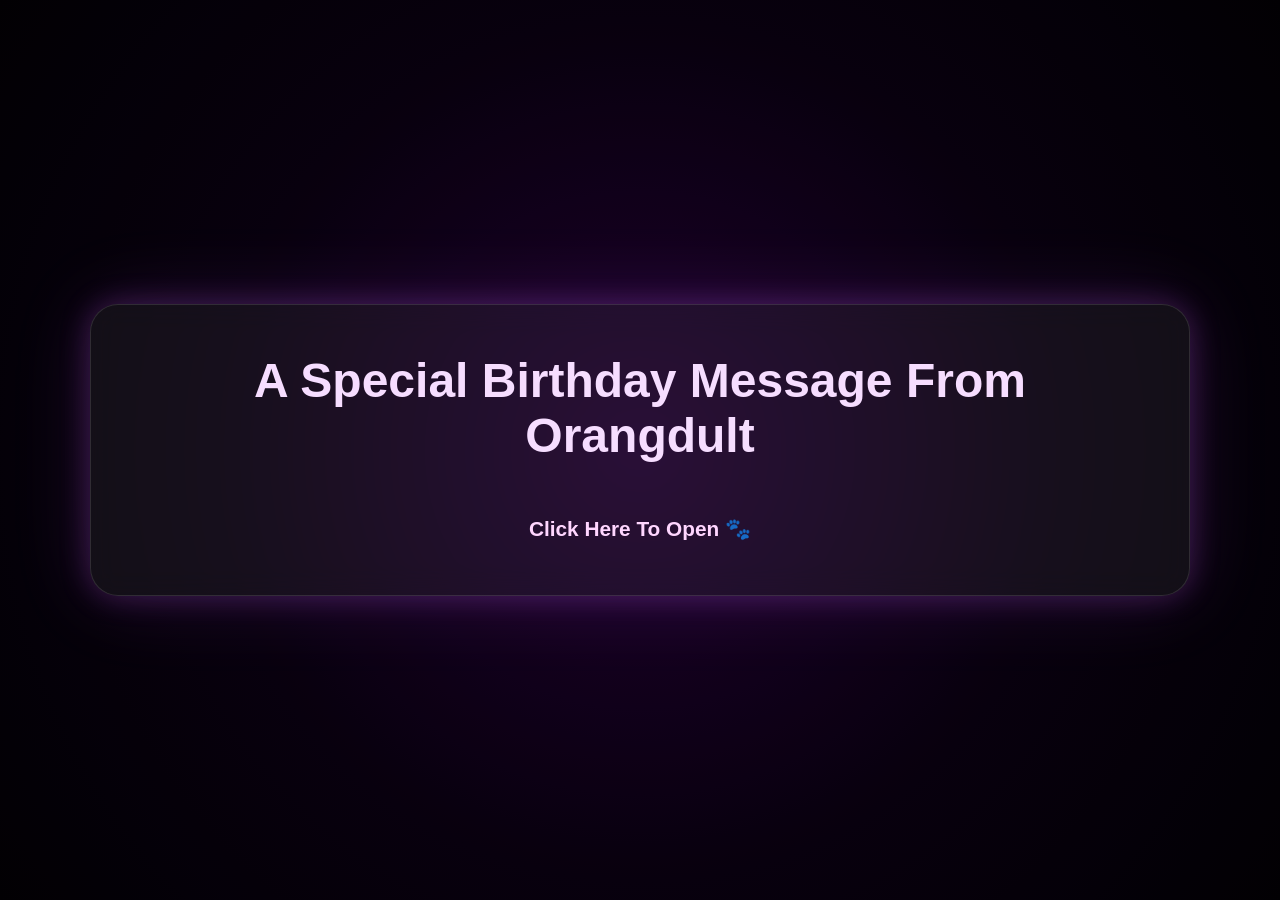
<file: index.html>
<!DOCTYPE html>
<html lang="en">

<head>
  <meta charset="UTF-8" />
  <meta name="viewport" content="width=device-width, initial-scale=1.0" />
  <title>Happy Birthday</title>
  <link rel="stylesheet" href="main.css" />
</head>

<body>
  <button id="backBtn" class="back-btn hidden"> < Back</button>
      <canvas id="canvas" class="hidden"></canvas>

      <div id="openCard" class="open-card">
        <div class="open-envelope">
          <h2>A Special Birthday Message From Orangdult</h2>
          <p class="more-link">Click Here To Open 🐾</p>
        </div>
      </div>

      <section class="hero hidden" id="birthdayContent">
        <div class="card">
          <h1>🎉 Happy Birthday 🎂</h1>
          <h2><span class="name">Anurawrr</span></h2>
          <p>
            May your day bloom with joy, sparkle with love, and shine as beautifully
            as these glowing purple lilies.
          </p>
          <br>
          <p class="more-link" id="showMore">
            Click Here 🐈
          </p>
        </div>
      </section>

      <section class="hero hidden" id="moreContent">
        <div class="card">
          <p>
            Heyy Anuu!! ✨🌸
            <br><br>
            You are one of the sweetest, cheesiest, and most wonderful people I’ve ever met. 
            You truly live up to your name—you light up every room and make everyone around you feel happier just by being there.
            Being around you is always
            so much fun, and you make every moment brighter and every day more beautiful.
            <br><br>

            I miss talking to you and hearing about your day.
            I’d love to spend more time with you and get to know you better, 
            even if it takes some effort—because its absolutely worth it.
            <br><br>

            On your special day, I hope this year brings you endless happiness,
            unforgettable memories. Stay happy, healthy, and keep shining the way you always do.
            <br><br>

            <strong>
              Happy Birthday Anuuu!!🎈🍰✨
            </strong>
          </p>
        </div>
      </section>

      <audio id="bgMusic" loop>
        <source src="birthday-song.mp3" type="audio/mpeg" />
      </audio>

      <script src="main.js"></script>
</body>

</html>
</file>
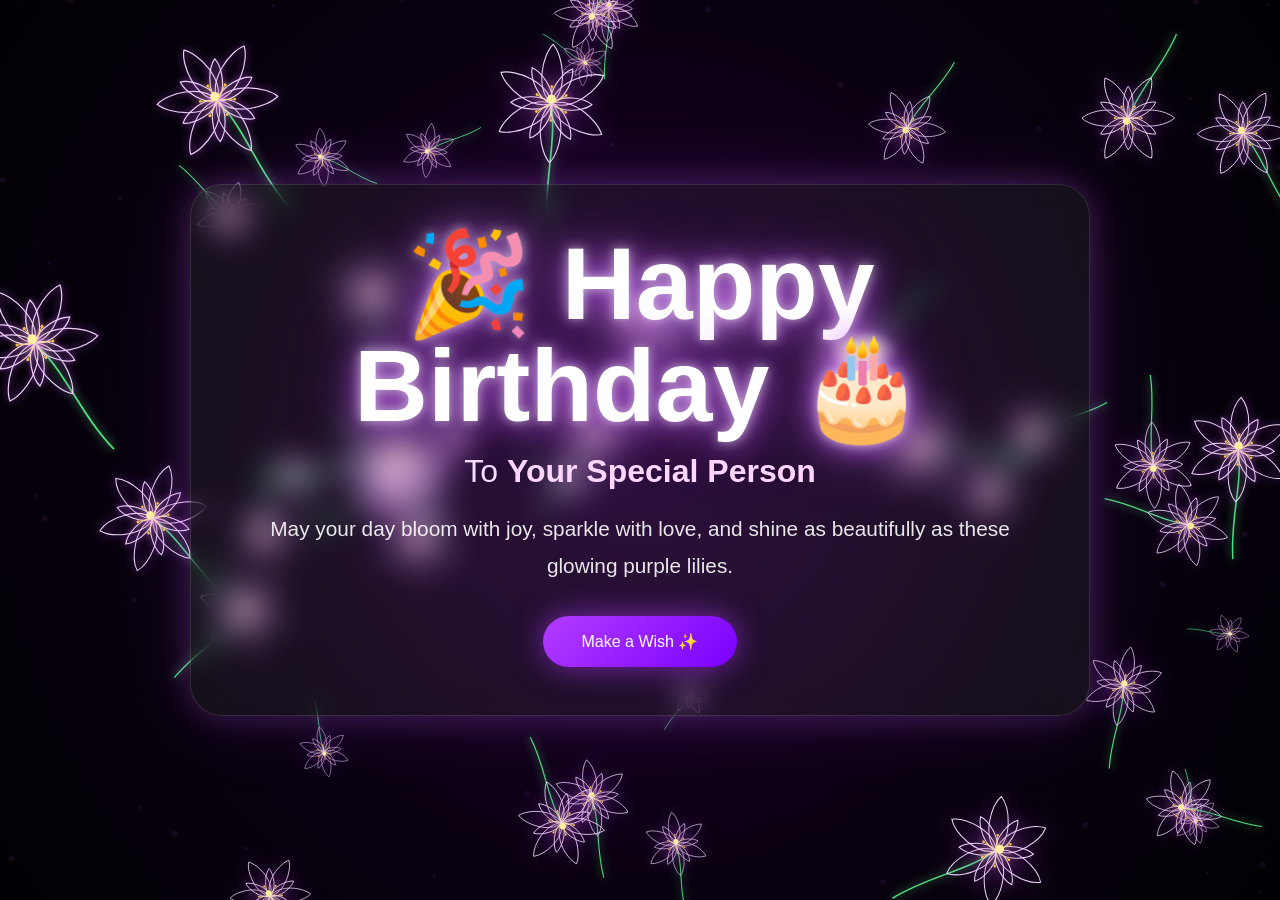
<file: bday.html>
<!DOCTYPE html>
<html lang="en">
<head>
  <meta charset="UTF-8" />
  <meta name="viewport" content="width=device-width, initial-scale=1.0" />
  <title>Happy Birthday</title>
  <link rel="stylesheet" href="style.css" />
</head>
<body>
  <section class="hero">
    <canvas id="canvas"></canvas>

    <div class="card">
      <h1>🎉 Happy Birthday 🎂</h1>
      <h2>To <span class="name">Your Special Person</span></h2>
      <p>
        May your day bloom with joy, sparkle with love, and shine as beautifully
        as these glowing purple lilies.
      </p>
      <a class="button" href="#">Make a Wish ✨</a>
    </div>
  </section>

  <!-- Replace birthday-song.mp3 with your audio file -->
  <audio id="bgMusic" autoplay loop muted>
    <source src="birthday-song.mp3" type="audio/mpeg" />
  </audio>

  <script src="script.js"></script>
</body>
</html>
</file>
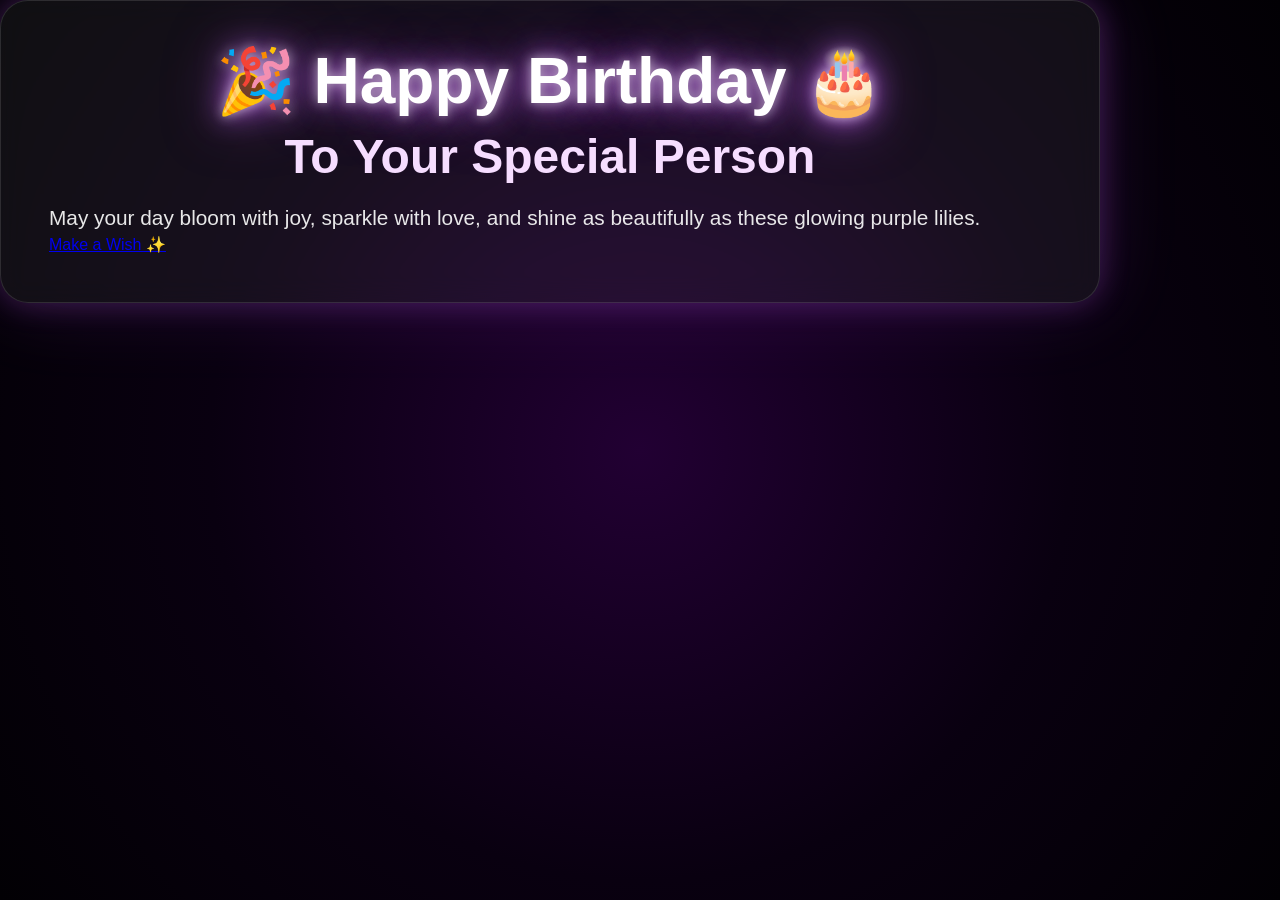
<file: main.html>
<!DOCTYPE html>
<html lang="en">
<head>
  <meta charset="UTF-8" />
  <meta name="viewport" content="width=device-width, initial-scale=1.0" />
  <title>Happy Birthday</title>
  <link rel="stylesheet" href="main.css" />
</head>
<body>
  <section class="hero">
    <canvas id="canvas"></canvas>

    <div class="card">
      <h1>🎉 Happy Birthday 🎂</h1>
      <h2>To <span class="name">Your Special Person</span></h2>
      <p>
        May your day bloom with joy, sparkle with love, and shine as beautifully
        as these glowing purple lilies.
      </p>
      <a class="button" href="#">Make a Wish ✨</a>
    </div>
  </section>

  <!-- Replace birthday-song.mp3 with your audio file -->
  <audio id="bgMusic" autoplay loop muted>
    <source src="birthday-song.mp3" type="audio/mpeg" />
  </audio>

  <script src="main.js"></script>
</body>
</html>
</file>
<file: main.css>
/* ---------------- RESET ---------------- */

* {
  margin: 0;
  padding: 0;
  box-sizing: border-box;
}

html,
body {
  width: 100%;
  height: 100vh;
  overflow: hidden;
  background: radial-gradient(
    circle at center,
    #220033 0%,
    #090010 55%,
    #020004 100%
  );
  color: white;
  font-family: "Segoe UI", sans-serif;
}

/* ---------------- SAFE AREA ---------------- */

body {
  padding-top: env(safe-area-inset-top);
  padding-left: env(safe-area-inset-left);
  padding-right: env(safe-area-inset-right);
  padding-bottom: env(safe-area-inset-bottom);
}

/* ---------------- CANVAS ---------------- */

canvas {
  position: fixed;
  inset: 0;
  width: 100%;
  height: 100%;
  display: block;
  z-index: 0;
  pointer-events: none;
  background: transparent;
}

/* ---------------- UI STATES ---------------- */

.hidden {
  display: none !important;
}

/* ---------------- CONTENT SECTIONS ---------------- */

#birthdayContent,
#moreContent {
  position: fixed;
  inset: 0;
  display: none;
  align-items: center;
  justify-content: center;
  text-align: center;
  overflow-y: auto;
  -webkit-overflow-scrolling: touch;
  z-index: 10;
}

#birthdayContent:not(.hidden),
#moreContent:not(.hidden) {
  display: flex;
}

/* Birthday card centered */
#birthdayContent {
  padding:
    calc(env(safe-area-inset-top, 0px) + 1rem)
    1.5rem
    calc(env(safe-area-inset-bottom, 0px) + 1rem);
}

/* More content centered in remaining space below back button */
#moreContent {
  z-index: 20;
  padding:
    calc(env(safe-area-inset-top, 0px) + 70px)
    1.5rem
    calc(env(safe-area-inset-bottom, 0px) + 1rem);
}

/* ---------------- OPEN SCREEN ---------------- */

.open-card {
  position: fixed;
  inset: 0;
  display: flex;
  align-items: center;
  justify-content: center;
  text-align: center;
  padding: 2rem;
  z-index: 100;
  cursor: pointer;
  background: rgba(0, 0, 0, 0.15);
}

/* ---------------- CARD ANIMATION ---------------- */

@keyframes cardEnter {
  from {
    opacity: 0;
    transform: translateY(25px) scale(0.95);
    filter: blur(10px);
  }

  to {
    opacity: 1;
    transform: translateY(0) scale(1);
    filter: blur(0);
  }
}

.animate-in {
  animation: cardEnter 0.65s ease-out both;
}

@keyframes fadeInCard {
  from {
    opacity: 0;
    transform: scale(0.92) translateY(20px);
  }

  to {
    opacity: 1;
    transform: scale(1) translateY(0);
  }
}

@keyframes pulse {
  0%,
  100% {
    transform: scale(1);
    box-shadow:
      0 0 30px rgba(198, 92, 255, 0.35),
      0 0 80px rgba(198, 92, 255, 0.2);
  }

  50% {
    transform: scale(1.05);
    box-shadow:
      0 0 40px rgba(198, 92, 255, 0.55),
      0 0 100px rgba(198, 92, 255, 0.35);
  }
}

/* ---------------- CARD ---------------- */

.open-envelope,
.card {
  animation: fadeInCard 0.5s ease;

  /* Use almost the full available width */
  width: min(1100px, calc(100vw - 3rem));
  max-width: none;

  padding: clamp(1.2rem, 4vw, 3rem);

  border-radius: 28px;
  background: rgba(255, 255, 255, 0.06);
  backdrop-filter: blur(14px);
  -webkit-backdrop-filter: blur(14px);

  border: 1px solid rgba(255, 255, 255, 0.12);

  box-shadow:
    0 0 30px rgba(198, 92, 255, 0.25),
    0 0 80px rgba(198, 92, 255, 0.15);

  position: relative;
  z-index: 2;
  transform-origin: center;

  /* Prevent overflow */
  max-height: calc(
    100vh -
    env(safe-area-inset-top, 0px) -
    env(safe-area-inset-bottom, 0px) -
    2rem
  );

  /* Scroll inside card if content is too tall */
  overflow-y: auto;
  overflow-x: hidden;
  -webkit-overflow-scrolling: touch;

  /* Clean text wrapping */
  word-break: normal;
  overflow-wrap: break-word;
  hyphens: none;

  /* Hide scrollbars */
  scrollbar-width: none;
}

.open-envelope::-webkit-scrollbar,
.card::-webkit-scrollbar {
  width: 0;
  height: 0;
}

.open-envelope {
  animation: pulse 2s ease-in-out infinite;
}

/* Reserve space for back button */
#moreContent .card {
  max-height: calc(
    100vh -
    env(safe-area-inset-top, 0px) -
    env(safe-area-inset-bottom, 0px) -
    90px
  );
}

/* ---------------- BACK BUTTON ---------------- */

.back-btn {
  position: fixed;
  top: calc(env(safe-area-inset-top, 0px) + 14px);
  left: calc(env(safe-area-inset-left, 0px) + 14px);

  z-index: 200;

  display: flex;
  align-items: center;
  justify-content: center;

  padding: 10px 16px;
  border-radius: 14px;

  background: rgba(255, 255, 255, 0.06);
  backdrop-filter: blur(14px);
  -webkit-backdrop-filter: blur(14px);

  border: 1px solid rgba(255, 255, 255, 0.12);

  box-shadow:
    0 0 30px rgba(198, 92, 255, 0.25),
    0 0 80px rgba(198, 92, 255, 0.15);

  color: #f6ddff;
  font-size: 14px;
  font-weight: 500;
  line-height: 1;
  white-space: nowrap;

  cursor: pointer;

  transition:
    transform 0.2s ease,
    opacity 0.2s ease,
    box-shadow 0.2s ease,
    background 0.2s ease;
}

.back-btn:hover {
  transform: scale(1.05);
  background: rgba(255, 255, 255, 0.14);
  box-shadow:
    0 0 25px rgba(198, 92, 255, 0.45),
    inset 0 0 12px rgba(255, 255, 255, 0.08);
}

.back-btn:active {
  transform: scale(0.96);
}

/* ---------------- TEXT ---------------- */

/* Ensure all direct children use full width */
.card > *,
.open-envelope > * {
  width: 100%;
  max-width: none;
}

/* Headings centered */
h1,
h2 {
  text-align: center;
}

h1 {
  font-size: clamp(1.8rem, 5vw, 4.2rem);
  line-height: 1;
  margin-bottom: 1rem;
  text-shadow:
    0 0 12px rgba(255, 255, 255, 0.6),
    0 0 30px rgba(205, 102, 255, 0.9),
    0 0 60px rgba(205, 102, 255, 0.5);
}

h2 {
  font-size: clamp(1.4rem, 4vw, 3rem);
  color: #f6ddff;
  margin-bottom: 1rem;
}

/* Paragraphs use the full card width */
p {
  width: 100%;
  max-width: none;
  display: block;
  margin: 0;

  font-size: clamp(0.95rem, 3.5vw, 1.3rem);
  line-height: 1.7;
  color: rgba(255, 255, 255, 0.9);

  text-align: left;

  word-break: normal;
  overflow-wrap: break-word;
  hyphens: none;
}

/* ---------------- LINK ---------------- */

.more-link {
  width: 100%;
  text-align: center;
  margin-top: 2rem;
  color: #ffd6ff;
  font-weight: 600;
  cursor: pointer;
  display: inline-block;
  transition: transform 0.3s ease, opacity 0.3s ease;
}

.more-link:hover {
  transform: scale(1.05);
  opacity: 0.85;
}

/* ---------------- RESPONSIVE ---------------- */

@media (max-width: 768px) {
  #birthdayContent {
    padding:
      calc(env(safe-area-inset-top, 0px) + 1rem)
      1rem
      calc(env(safe-area-inset-bottom, 0px) + 1rem);
  }

  #moreContent {
    padding:
      calc(env(safe-area-inset-top, 0px) + 68px)
      1rem
      calc(env(safe-area-inset-bottom, 0px) + 1rem);
  }

  .open-envelope,
  .card {
    width: calc(100vw - 2rem);
    padding: clamp(1.2rem, 4vw, 2rem);
    border-radius: 20px;
  }

  h1 {
    font-size: clamp(1.6rem, 6vw, 2.8rem);
  }

  h2 {
    font-size: clamp(1.2rem, 5vw, 2rem);
  }

  p {
    font-size: clamp(0.95rem, 3.8vw, 1.2rem);
  }
}

@media (max-width: 430px) {
  #moreContent {
    padding-top: calc(env(safe-area-inset-top, 0px) + 64px);
  }

  .open-envelope,
  .card {
    width: calc(100vw - 1.5rem);
    padding: 1.2rem;
  }

  h1 {
    font-size: clamp(1.4rem, 6vw, 2.4rem);
  }

  .back-btn {
    top: calc(env(safe-area-inset-top, 0px) + 12px);
    left: calc(env(safe-area-inset-left, 0px) + 12px);
    padding: 8px 14px;
    font-size: 13px;
  }
}

@media (max-width: 360px) {
  #moreContent {
    padding-top: calc(env(safe-area-inset-top, 0px) + 60px);
  }

  .open-envelope,
  .card {
    width: calc(100vw - 1rem);
    padding: 1rem;
    border-radius: 16px;
  }

  h1 {
    font-size: 1.4rem;
  }

  p {
    font-size: 0.9rem;
  }
}

@media (max-height: 500px) and (orientation: landscape) {
  #moreContent {
    padding-top: calc(env(safe-area-inset-top, 0px) + 58px);
  }

  h1 {
    font-size: 1.6rem;
  }

  p {
    font-size: 0.9rem;
  }
}

#birthdayContent .card p,
#birthdayContent .card h1,
#birthdayContent .card h2,
#birthdayContent .card .name,
#birthdayContent .card .more-link {
  text-align: center;
}
</file>
<file: style.css>
* {
  margin: 0;
  padding: 0;
  box-sizing: border-box;
}

body {
  font-family: "Segoe UI", sans-serif;
  overflow: hidden;
  background: radial-gradient(circle at center, #220033 0%, #090010 55%, #020004 100%);
  color: white;
}

.hero {
  position: relative;
  width: 100%;
  height: 100vh;
  display: flex;
  align-items: center;
  justify-content: center;
  text-align: center;
  padding: 2rem;
}

canvas {
  position: absolute;
  inset: 0;
  width: 100%;
  height: 100%;
  display: block;
}

.card {
  position: relative;
  z-index: 2;
  max-width: 900px;
  padding: 3rem;
  border-radius: 32px;
  background: rgba(255, 255, 255, 0.06);
  backdrop-filter: blur(14px);
  border: 1px solid rgba(255, 255, 255, 0.12);
  box-shadow:
    0 0 30px rgba(198, 92, 255, 0.25),
    0 0 80px rgba(198, 92, 255, 0.15);
}

h1 {
  font-size: clamp(3rem, 8vw, 7rem);
  line-height: 1;
  margin-bottom: 1rem;
  color: #ffffff;
  text-shadow:
    0 0 12px rgba(255, 255, 255, 0.6),
    0 0 30px rgba(205, 102, 255, 0.9),
    0 0 60px rgba(205, 102, 255, 0.5);
}

h2 {
  font-size: clamp(1.2rem, 3vw, 2rem);
  color: #f6ddff;
  margin-bottom: 1.2rem;
  font-weight: 500;
}

p {
  font-size: clamp(1rem, 2vw, 1.3rem);
  line-height: 1.8;
  color: rgba(255, 255, 255, 0.9);
}

.name {
  color: #ffd6ff;
  font-weight: 700;
}

.button {
  display: inline-block;
  margin-top: 2rem;
  padding: 1rem 2.4rem;
  border-radius: 999px;
  text-decoration: none;
  color: white;
  background: linear-gradient(135deg, #b33cff, #7a00ff);
  box-shadow: 0 0 30px rgba(179, 60, 255, 0.6);
  transition: transform 0.3s ease;
}

.button:hover {
  transform: scale(1.05);
}
</file>
